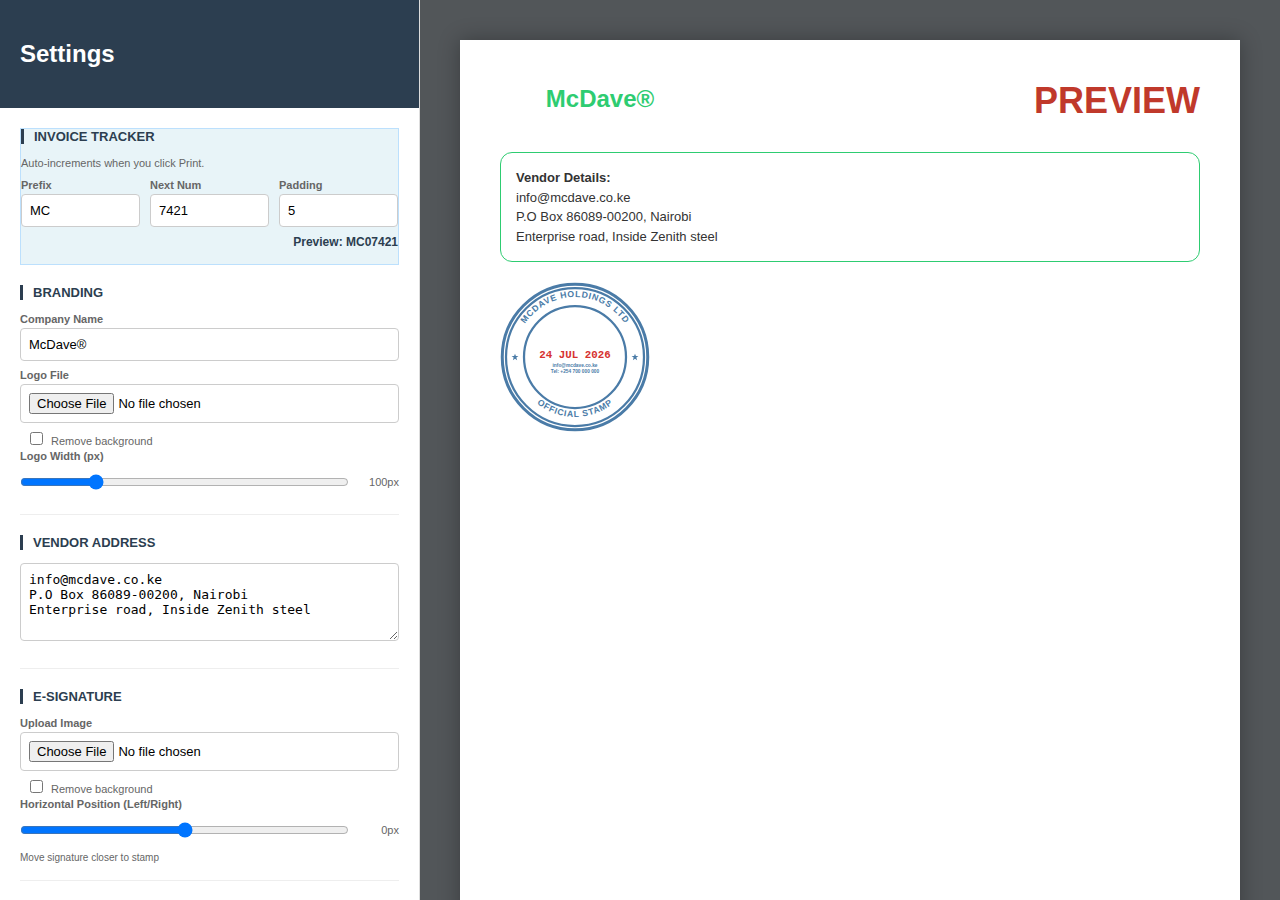
<file: index.html>
<!DOCTYPE html>
<html lang="en">

<head>
    <meta charset="UTF-8">
    <title>Invoice Settings</title>
    <link rel="shortcut icon" href="./assets/favicon/favicon.ico" type="image/x-icon">
    <link rel="icon" href="./assets/favicon/favicon.ico" type="image/x-icon">
    <link rel="stylesheet" href="style.css">
    <meta name="viewport" content="width=device-width, initial-scale=1.0">
    <script src="sweetalert.js"></script>
    <style>
        .checkbox-inline {
            display: inline-block;
            margin-left: 10px;
            font-size: 11px;
            font-weight: normal;
        }

        .checkbox-inline input {
            width: auto;
            margin: 0 5px 0 0;
        }
    </style>
</head>

<body>
    <div class="app-container">
        <aside class="sidebar">
            <div class="header">
                <h2>Settings</h2>
            </div>
            <div class="content">
                <form id="settingsForm">

                    <div class="section" style="background:#e8f4f8; border:1px solid #bce0fd;">
                        <h3>Invoice Tracker</h3>
                        <p style="font-size:11px; color:#666; margin-bottom:10px;">Auto-increments when you click Print.
                        </p>
                        <div class="row">
                            <div style="flex:1">
                                <label>Prefix</label>
                                <input type="text" id="trackPrefix">
                            </div>
                            <div style="flex:1">
                                <label>Next Num</label>
                                <input type="number" id="trackNum">
                            </div>
                            <div style="flex:1">
                                <label>Padding</label>
                                <input type="number" id="trackPad" min="1" max="6">
                            </div>
                        </div>
                        <div style="font-size:12px; font-weight:bold; color:var(--primary); text-align:right;">
                            Preview: <span id="trackPreview"></span>
                        </div>
                    </div>

                    <div class="section">
                        <h3>Branding</h3>
                        <label>Company Name</label>
                        <input type="text" id="brandName">

                        <label>Logo File</label>
                        <input type="file" id="logoInput" accept="image/*">
                        <label class="checkbox-inline">
                            <input type="checkbox" id="logoRemoveBg">
                            Remove background
                        </label>
                        <input type="hidden" id="logoBase64">

                        <label>Logo Width (px)</label>
                        <div class="slider-group">
                            <input type="range" id="logoWidth" min="50" max="300" step="10"
                                oninput="document.getElementById('widthDisp').innerText = this.value + 'px'">
                            <span class="slider-val" id="widthDisp">100px</span>
                        </div>
                    </div>

                    <div class="section">
                        <h3>Vendor Address</h3>
                        <textarea id="address" rows="4"></textarea>
                    </div>

                    <div class="section">
                        <h3>E-Signature</h3>
                        <label>Upload Image</label>
                        <input type="file" id="sigInput" accept="image/*">
                        <label class="checkbox-inline">
                            <input type="checkbox" id="sigRemoveBg">
                            Remove background
                        </label>
                        <input type="hidden" id="sigBase64">

                        <label>Horizontal Position (Left/Right)</label>
                        <div class="slider-group">
                            <input type="range" id="sigX" min="-100" max="100" step="5"
                                oninput="document.getElementById('sigXDisp').innerText = this.value + 'px'">
                            <span class="slider-val" id="sigXDisp">0px</span>
                        </div>
                        <small style="color:#666; font-size:10px;">Move signature closer to stamp</small>
                    </div>

                    <div class="section">
                        <h3>Colors</h3>
                        <div class="row">
                            <div><label>Outlines</label><input type="color" id="themeColor"></div>
                            <div><label>Title</label><input type="color" id="titleColor"></div>
                            <div><label>Text</label><input type="color" id="textColor"></div>
                        </div>
                    </div>

                    <div class="section">
                        <h3>Stamp Config</h3>
                        <div class="row">
                            <select id="stampShow">
                                <option value="true">Show Stamp</option>
                                <option value="false">Hide Stamp</option>
                            </select>
                            <select id="stampShape">
                                <option value="circle">Circle</option>
                                <option value="oval">Oval</option>
                            </select>
                        </div>
                        <input type="text" id="stampTop" placeholder="Top Text">
                        <input type="text" id="stampBottom" placeholder="Bottom Text">
                        <label>Email Address</label>
                        <input type="email" id="stampEmail">
                        <label>Telephone Number</label>
                        <input type="text" id="stampPhone">
                        <div class="row">
                            <div><label>Ink</label><input type="color" id="stampInk"></div>
                            <div><label>Date Ink</label><input type="color" id="stampDateInk"></div>
                        </div>
                    </div>

                    <button type="button" class="btn" onclick="saveSettingsForm()">Save & Go To Invoice</button>
                    <div style="text-align:center; font-size:12px; color:#555; margin-top:10px;">or</div>
                    <button type="button" class="btn"
                        style="background:#3498db; color:white; padding:12px 24px; margin-top:10px;"
                        onclick="window.location.href='quotation.html'">
                        → Go to Quotation Editor
                    </button>
                    <div style="text-align:center; font-size:12px; color:#555; margin-top:10px;">or</div>
                    <button type="button" class="btn"
                        style="background:#27ae60; color:white; padding:12px 24px; margin-top:10px;"
                        onclick="window.location.href='invoice.html'">
                        → Skip to Invoice Editor
                    </button>

                </form>
            </div>
        </aside>

        <main class="main-preview">
            <div class="paper" id="paper">
                <div class="pdf-header">
                    <div style="text-align:center; min-width: 200px;">
                        <img id="prevLogo" style="display:none; margin: 0 auto;">
                        <div id="prevBrand" class="brand-title"></div>
                    </div>
                    <div>
                        <h1 class="inv-title">PREVIEW</h1>
                    </div>
                </div>

                <div class="rounded-box">
                    <strong>Vendor Details:</strong><br>
                    <span id="prevAddress" style="white-space: pre-wrap;"></span>
                </div>

                <div class="totals-area">
                    <div class="auth-section">
                        <div class="stamp-wrap" id="prevStamp"></div>
                        <img id="prevSig" class="signature-img" style="display:none;">
                    </div>
                </div>
            </div>
        </main>
    </div>

    <script src="script.js"></script>
    <script type="module">
        const data = loadData();

        // Load UI
        document.getElementById('trackPrefix').value = data.tracker.prefix;
        document.getElementById('trackNum').value = data.tracker.currentNum;
        document.getElementById('trackPad').value = data.tracker.padding;

        document.getElementById('brandName').value = data.company.brandName;
        document.getElementById('address').value = data.company.address;
        document.getElementById('logoBase64').value = data.company.logo;
        document.getElementById('logoWidth').value = data.company.logoWidth || 100;
        document.getElementById('widthDisp').innerText = (data.company.logoWidth || 100) + 'px';

        document.getElementById('sigBase64').value = data.company.signature || "";
        document.getElementById('sigX').value = data.company.signatureX || 0;
        document.getElementById('sigXDisp').innerText = (data.company.signatureX || 0) + 'px';

        document.getElementById('themeColor').value = data.visuals.themeColor;
        document.getElementById('titleColor').value = data.visuals.titleColor;
        document.getElementById('textColor').value = data.visuals.textColor;

        document.getElementById('stampShow').value = data.stamp.show;
        document.getElementById('stampTop').value = data.stamp.top;
        document.getElementById('stampBottom').value = data.stamp.bottom;
        document.getElementById('stampEmail').value = data.stamp.email || "";
        document.getElementById('stampPhone').value = data.stamp.phone;
        document.getElementById('stampInk').value = data.stamp.ink;
        document.getElementById('stampDateInk').value = data.stamp.dateInk;
        document.getElementById('stampShape').value = data.stamp.shape;

        updatePreview();

        // Listeners
        document.querySelectorAll('input:not([type="file"]), textarea, select').forEach(i => i.addEventListener('input', updatePreview));

        // Logo upload with background removal option
        document.getElementById('logoInput').addEventListener('change', async function () {
            const removeBg = document.getElementById('logoRemoveBg').checked;
            await handleImageUpload(this, (base64) => {
                document.getElementById('logoBase64').value = base64;
                updatePreview();
            }, removeBg);
        });

        // Signature upload with background removal option
        document.getElementById('sigInput').addEventListener('change', async function () {
            const removeBg = document.getElementById('sigRemoveBg').checked;
            await handleImageUpload(this, (base64) => {
                document.getElementById('sigBase64').value = base64;
                updatePreview();
            }, removeBg);
        });

        function updatePreview() {
            // Update Tracker
            const prefix = document.getElementById('trackPrefix').value;
            const num = document.getElementById('trackNum').value;
            const pad = document.getElementById('trackPad').value;
            document.getElementById('trackPreview').innerText = prefix + num.toString().padStart(pad, '0');

            // Apply Colors
            const root = document.documentElement;
            root.style.setProperty('--theme-col', document.getElementById('themeColor').value);
            root.style.setProperty('--title-col', document.getElementById('titleColor').value);
            root.style.setProperty('--txt-col', document.getElementById('textColor').value);

            // Update Content
            document.getElementById('prevBrand').textContent = document.getElementById('brandName').value;
            document.getElementById('prevAddress').textContent = document.getElementById('address').value;

            const logo = document.getElementById('prevLogo');
            const logoData = document.getElementById('logoBase64').value;
            const logoW = document.getElementById('logoWidth').value;
            if (logoData) { logo.src = logoData; logo.style.display = 'block'; logo.style.width = logoW + 'px'; }

            const sig = document.getElementById('prevSig');
            const sigData = document.getElementById('sigBase64').value;
            const sigX = document.getElementById('sigX').value;

            if (sigData) {
                sig.src = sigData;
                sig.style.display = 'block';
                sig.style.transform = `translateX(${sigX}px)`;
            } else {
                sig.style.display = 'none';
            }

            // Update Stamp
            const stampConfig = {
                show: document.getElementById('stampShow').value,
                top: document.getElementById('stampTop').value,
                bottom: document.getElementById('stampBottom').value,
                email: document.getElementById('stampEmail').value,
                phone: document.getElementById('stampPhone').value,
                ink: document.getElementById('stampInk').value,
                dateInk: document.getElementById('stampDateInk').value,
                shape: document.getElementById('stampShape').value
            };
            document.getElementById('prevStamp').innerHTML = getStampSVG(stampConfig, new Date());
        }

        window.saveSettingsForm = function () {
            const current = {
                company: {
                    brandName: document.getElementById('brandName').value,
                    address: document.getElementById('address').value,
                    logo: document.getElementById('logoBase64').value,
                    logoWidth: document.getElementById('logoWidth').value,
                    signature: document.getElementById('sigBase64').value,
                    signatureX: document.getElementById('sigX').value
                },
                visuals: {
                    themeColor: document.getElementById('themeColor').value,
                    titleColor: document.getElementById('titleColor').value,
                    textColor: document.getElementById('textColor').value
                },
                stamp: {
                    show: document.getElementById('stampShow').value,
                    top: document.getElementById('stampTop').value,
                    bottom: document.getElementById('stampBottom').value,
                    email: document.getElementById('stampEmail').value,
                    phone: document.getElementById('stampPhone').value,
                    ink: document.getElementById('stampInk').value,
                    dateInk: document.getElementById('stampDateInk').value,
                    shape: document.getElementById('stampShape').value
                },
                tracker: {
                    prefix: document.getElementById('trackPrefix').value,
                    currentNum: parseInt(document.getElementById('trackNum').value),
                    padding: parseInt(document.getElementById('trackPad').value)
                }
            };
            saveAndRedirect(current);
        }
    </script>
</body>

</html>
</file>
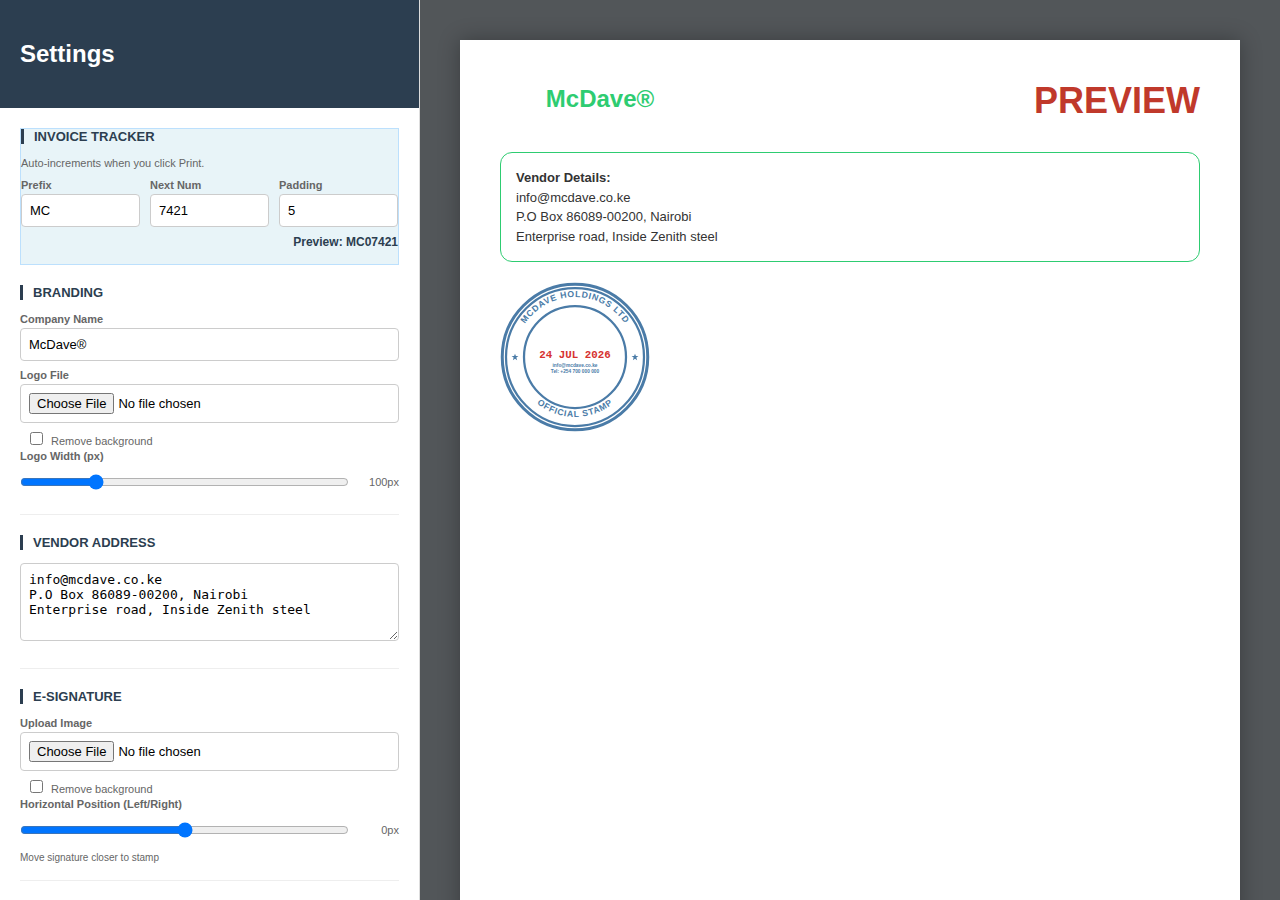
<file: invoice.html>
<!DOCTYPE html>
<html lang="en">
<head>
    <meta charset="UTF-8">
    <title>Invoicer</title>
    <link rel="stylesheet" href="style.css">
    <script src="html2canvas.min.js"></script>
    <script src="jspdf.umd.min.js"></script>
    <script src="sweetalert.js"></script>
    <style>
        @media print {
            body * {
                visibility: hidden;
            }
            .paper, .paper * {
                visibility: visible;
            }
            .paper {
                position: absolute;
                left: 0;
                top: 0;
                width: 210mm;
                height: 297mm;
                margin: 0;
                box-shadow: none;
            }
        }
    </style>
</head>
<body>
    <div class="app-container">
        <aside class="sidebar">
            <div class="header">
                <h2>Invoice Editor</h2>
                <a href="index.html" class="btn-secondary" style="text-decoration:none; font-size:12px;">Settings</a>
            </div>
            <div class="content">
                
                <div class="section">
                    <h3>Metadata</h3>
                    <div class="row">
                        <div><label>Inv No</label><input type="text" id="invNo" readonly style="background:#f0f0f0; color:#555;"></div>
                        <div><label>Date</label><input type="date" id="invDate"></div>
                    </div>
                    <div class="row">
                        <div><label>Account No</label><input type="text" id="accNo"></div>
                        <div><label>Vendor PIN</label><input type="text" id="pinNo" value="P051332355X"></div>
                    </div>
                </div>

                <div class="section">
                    <h3>Client Details</h3>
                    <textarea id="buyer" rows="3" placeholder="Client Name & Address"></textarea>
                    <div class="row">
                        <div><label>Client PIN</label><input type="text" id="buyerPin"></div>
                    </div>
                </div>

                <div class="section">
                    <h3>References & Terms</h3>
                    <div class="row">
                        <div><label>P.O No</label><input type="text" id="poNo" value="Verbal"></div>
                        <div><label>D.N No</label><input type="text" id="dnNo"></div>
                    </div>
                    <div class="row">
                         <div><label>Terms</label><input type="text" id="terms" value="Due on receipt"></div>
                         <div><label>Due Date</label><input type="date" id="dueDate"></div>
                    </div>
                </div>

                <div class="section">
                    <h3>Items</h3>
                    <div style="margin-bottom:10px;">
                        <label>VAT Mode (Input)</label>
                        <select id="vatMode" onchange="render()">
                            <option value="exclusive">Tax Exclusive (Rate = Pre-Tax)</option>
                            <option value="inclusive">Tax Inclusive (Rate = Post-Tax)</option>
                        </select>
                    </div>
                    <div id="itemsList"></div>
                    <button type="button" class="btn-secondary" onclick="addItem()">+ Add Item</button>
                </div>

                <div class="section">
                    <h3>Footer</h3>
                    <input type="text" id="footerText" placeholder="Control Code / Footer Note">
                </div>
                
                <div class="btn-group">
                    <button class="btn" style="flex:1; background:#e67e22;" onclick="handlePDF()">Download PDF</button>
                    <button class="btn" style="flex:1;" onclick="handlePrint()">Print</button>
                </div>
                <div style="text-align:center; margin-top:5px; font-size:11px; color:#666;">
                    Both actions will increment Invoice #
                </div>
            </div>
        </aside>

        <main class="main-preview">
            <div class="paper" id="invoicePaper">
                <div class="pdf-header">
                    <div style="text-align:center; min-width: 200px;">
                        <img id="logo" style="display:none; margin: 0 auto;">
                        <div id="brand" class="brand-title"></div>
                    </div>
                    <div style="text-align:right">
                        <h1 class="inv-title">INVOICE</h1>
                        <table style="float:right; font-size:13px; margin-top:10px;">
                            <tr><td style="padding:2px 10px 2px 0;">Invoice Date:</td><td id="p_date"></td></tr>
                            <tr><td style="padding:2px 10px 2px 0;">Invoice No:</td><td id="p_no"></td></tr>
                            <tr><td style="padding:2px 10px 2px 0;">Account No:</td><td id="p_acc"></td></tr>
                            <tr><td style="padding:2px 10px 2px 0;">PIN NO:</td><td id="p_vendorPin"></td></tr>
                        </table>
                    </div>
                </div>

                <div style="display:flex; gap:20px; margin-bottom:20px;">
                    <div class="rounded-box" style="flex:1">
                        <span id="p_address" style="white-space: pre-wrap;"></span>
                    </div>
                    <div class="rounded-box" style="flex:1">
                        <span style="font-style:italic;">Invoice To:</span><br>
                        <span id="p_buyer" style="white-space: pre-wrap;"></span>
                        <div style="position:absolute; bottom:15px; width:90%; display:flex; justify-content:space-between;">
                             <span>Cust PIN:</span><span id="p_clientPin"></span>
                        </div>
                    </div>
                </div>

                <div style="display:flex; justify-content:space-between; margin-bottom:20px; font-size:13px;">
                    <div>
                        <span style="display:inline-block; width:70px;">Terms:</span><span id="p_terms"></span><br>
                        <span style="display:inline-block; width:70px; margin-top:5px;">Due Date:</span><span id="p_due"></span>
                    </div>
                    <div>
                        <span style="display:inline-block; width:60px;">P.O No:</span><span id="p_po"></span><br>
                        <span style="display:inline-block; width:60px; margin-top:5px;">D.N No:</span><span id="p_dn"></span>
                    </div>
                </div>

                <table class="inv-table">
                    <thead>
                        <tr><th width="40%">Description</th><th width="10%" class="text-right">Qty</th><th width="10%" class="text-right">U/M</th><th width="20%" class="text-right">Rate (Net)</th><th width="20%" class="text-right">Amount (Net)</th></tr>
                    </thead>
                    <tbody id="p_tbody"></tbody>
                </table>

                <div class="totals-area">
                    <div class="auth-section">
                        <div class="stamp-wrap" id="p_stamp"></div>
                        <img id="p_sig" class="signature-img" style="display:none">
                    </div>
                    
                    <div style="width:45%; text-align:right; font-size:13px;">
                        <table style="width:100%; border-collapse:collapse;">
                            <tr><td style="padding:5px; border-bottom:1px solid var(--theme-col);">Subtotal (Excl)</td><td id="p_sub" style="padding:5px; border-bottom:1px solid var(--theme-col);">0.00</td></tr>
                            <tr><td style="padding:5px; border-bottom:1px solid var(--theme-col);">VAT (16%)</td><td id="p_vat" style="padding:5px; border-bottom:1px solid var(--theme-col);">0.00</td></tr>
                            <tr><td style="padding:5px; font-weight:bold;">Total</td><td id="p_total" style="padding:5px; font-weight:bold;">0.00</td></tr>
                        </table>
                        <div class="balance-box">
                             <span style="margin-right:10px;">Balance Due</span> <span id="p_balance">KES 0.00</span>
                        </div>
                    </div>
                </div>

                <div class="footer-text" id="p_footer"></div>
            </div>
        </main>
    </div>

    <script src="script.js"></script>
    <script>
        checkInit();
        const settings = loadData();
        
        // --- 1. APPLY VISUALS ---
        const root = document.documentElement;
        root.style.setProperty('--theme-col', settings.visuals.themeColor);
        root.style.setProperty('--title-col', settings.visuals.titleColor);
        root.style.setProperty('--txt-col', settings.visuals.textColor);

        document.getElementById('brand').textContent = settings.company.brandName;
        document.getElementById('p_address').textContent = settings.company.address;
        
        document.getElementById('invNo').value = getInvoiceNumberString(settings);

        if(settings.company.logo) {
            const l = document.getElementById('logo');
            l.src = settings.company.logo;
            l.style.display = 'block';
            l.style.width = (settings.company.logoWidth || 100) + 'px';
        }

        if(settings.company.signature) {
            const s = document.getElementById('p_sig');
            s.src = settings.company.signature;
            s.style.display = 'block';
            
            // APPLY SAVED OFFSET
            const xOffset = settings.company.signatureX || 0;
            s.style.transform = `translateX(${xOffset}px)`;
        }

        // --- 2. INIT STATE ---
        document.getElementById('invDate').valueAsDate = new Date();
        document.getElementById('dueDate').valueAsDate = new Date();
        let items = [{desc: "", qty: 1, um: "Pcs", price: 0}];

        // --- 3. VALIDATION ---
        function validateInvoice() {
            const buyer = document.getElementById('buyer').value.trim();
            const hasItems = items.some(item => item.desc.trim() !== '' && parseFloat(item.price) > 0);
            
            if (!buyer) {
                if (typeof Swal !== 'undefined') {
                    Swal.fire({
                        title: 'Missing Client Details',
                        text: 'Please enter client name and address',
                        icon: 'warning',
                        confirmButtonText: 'OK',
                        confirmButtonColor: '#e67e22'
                    });
                } else {
                    Swal.fire({title: 'Missing Client Details', text: 'Please enter client name and address', icon: 'warning'});
                }
                return false;
            }
            
            if (!hasItems) {
                if (typeof Swal !== 'undefined') {
                    Swal.fire({
                        title: 'No Items Added',
                        text: 'Please add at least one item with description and price',
                        icon: 'warning',
                        confirmButtonText: 'OK',
                        confirmButtonColor: '#e67e22'
                    });
                } else {
                    Swal.fire({title: 'No Items Added', text: 'Please add at least one item with description and price', icon: 'warning'});
                }
                return false;
            }
            
            return true;
        }

        // --- 4. ACTIONS ---
        function finalizeInvoice() {
            const nextNum = incrementInvoiceNumber();
            document.getElementById('invNo').value = nextNum;
            render();
        }

        function handlePrint() {
            if (!validateInvoice()) return;
            
            const invNum = document.getElementById('invNo').value;
            
            if (typeof Swal !== 'undefined') {
                Swal.fire({
                    title: 'Ready to Print',
                    text: `Invoice ${invNum} will be finalized and the number will increment`,
                    icon: 'info',
                    showCancelButton: true,
                    confirmButtonText: 'Print Now',
                    cancelButtonText: 'Cancel',
                    confirmButtonColor: '#2ecc71'
                }).then((result) => {
                    if (result.isConfirmed) {
                        const originalTitle = document.title;
                        document.title = invNum;
                        window.print();
                        document.title = originalTitle;
                        finalizeInvoice();
                        
                        Swal.fire({
                            title: 'Invoice Finalized!',
                            text: `Invoice number incremented. Next invoice: ${document.getElementById('invNo').value}`,
                            icon: 'success',
                            timer: 2000,
                            showConfirmButton: false
                        });
                    }
                });
            } else {
                const originalTitle = document.title;
                document.title = invNum;
                window.print();
                document.title = originalTitle;
                finalizeInvoice();
            }
        }

        function handlePDF() {
            if (!validateInvoice()) return;
            
            const invNum = document.getElementById('invNo').value;
            
            if (typeof Swal !== 'undefined') {
                Swal.fire({
                    title: 'Generating PDF...',
                    text: 'Please wait while we create your invoice',
                    allowOutsideClick: false,
                    allowEscapeKey: false,
                    didOpen: () => {
                        Swal.showLoading();
                    }
                });
            }
            
            const { jsPDF } = window.jspdf;
            const pdf = new jsPDF('p', 'mm', 'a4');
            const invoicePaper = document.getElementById('invoicePaper');

            html2canvas(invoicePaper, { scale: 2 }).then((canvas) => {
                const imgData = canvas.toDataURL('image/png');
                const imgProps = pdf.getImageProperties(imgData);
                const pdfWidth = pdf.internal.pageSize.getWidth();
                const pdfHeight = (imgProps.height * pdfWidth) / imgProps.width;
                pdf.addImage(imgData, 'PNG', 0, 0, pdfWidth, pdfHeight);
                pdf.save(`${invNum}.pdf`);
                
                finalizeInvoice();
                
                if (typeof Swal !== 'undefined') {
                    Swal.fire({
                        title: 'PDF Downloaded!',
                        text: `Invoice ${invNum} saved. Next invoice: ${document.getElementById('invNo').value}`,
                        icon: 'success',
                        confirmButtonText: 'OK',
                        confirmButtonColor: '#2ecc71'
                    });
                }
            }).catch((error) => {
                console.error('PDF generation error:', error);
                if (typeof Swal !== 'undefined') {
                    Swal.fire({
                        title: 'PDF Generation Failed',
                        text: 'There was an error creating the PDF. Please try again.',
                        icon: 'error',
                        confirmButtonText: 'OK'
                    });
                } else {
                    Swal.fire({
                        title: 'PDF Generation Failed',
                        text: 'There was an error creating the PDF. Please try again.',
                        icon: 'error',
                        confirmButtonText: 'OK'
                    });
                }
            });
        }
   
        // --- 5. RENDER FUNCTION ---
        function render() {
            document.getElementById('p_no').textContent = document.getElementById('invNo').value;
            document.getElementById('p_date').textContent = new Date(document.getElementById('invDate').value).toLocaleDateString('en-GB');
            document.getElementById('p_acc').textContent = document.getElementById('accNo').value;
            document.getElementById('p_vendorPin').textContent = document.getElementById('pinNo').value;
            
            document.getElementById('p_buyer').textContent = document.getElementById('buyer').value;
            document.getElementById('p_clientPin').textContent = document.getElementById('buyerPin').value;
            document.getElementById('p_terms').textContent = document.getElementById('terms').value;
            document.getElementById('p_po').textContent = document.getElementById('poNo').value;
            document.getElementById('p_dn').textContent = document.getElementById('dnNo').value;
            document.getElementById('p_footer').textContent = document.getElementById('footerText').value;
            
            const dueD = document.getElementById('dueDate').valueAsDate;
            document.getElementById('p_due').textContent = dueD ? dueD.toLocaleDateString('en-GB') : '';

            const tbody = document.getElementById('p_tbody');
            tbody.innerHTML = '';
            const isInclusive = document.getElementById('vatMode').value === 'inclusive';
            
            let mathSubtotal = 0;
            let mathVat = 0;
            let mathTotal = 0;

            items.forEach((item) => {
                let displayRate = item.price;
                let lineTotal = 0;
                if (isInclusive) {
                    displayRate = item.price / 1.16;
                    lineTotal = displayRate * item.qty;
                } else {
                    lineTotal = item.price * item.qty;
                }
                mathSubtotal += lineTotal;
                
                tbody.innerHTML += `
                <tr>
                    <td>${item.desc}</td>
                    <td class="text-right">${item.qty}</td>
                    <td class="text-right">${item.um}</td>
                    <td class="text-right">${displayRate.toLocaleString(undefined, {minimumFractionDigits:2, maximumFractionDigits:2})}</td>
                    <td class="text-right">${lineTotal.toLocaleString(undefined, {minimumFractionDigits:2, maximumFractionDigits:2})}</td>
                </tr>`;
            });

            mathVat = mathSubtotal * 0.16;
            mathTotal = mathSubtotal + mathVat;

            for(let i=items.length; i<5; i++) tbody.innerHTML += `<tr><td style="height:30px;"></td><td></td><td></td><td></td><td></td></tr>`;

            const fmt = n => "KES " + n.toLocaleString(undefined, {minimumFractionDigits: 2, maximumFractionDigits: 2});
            document.getElementById('p_sub').textContent = fmt(mathSubtotal);
            document.getElementById('p_vat').textContent = fmt(mathVat);
            document.getElementById('p_total').textContent = fmt(mathTotal);
            document.getElementById('p_balance').textContent = fmt(mathTotal);

            document.getElementById('p_stamp').innerHTML = getStampSVG(settings.stamp, document.getElementById('invDate').value);
        }

        // --- 6. EDITOR HELPERS ---
        function renderEditor() {
            const list = document.getElementById('itemsList');
            list.innerHTML = '';
            items.forEach((item, i) => {
                const div = document.createElement('div');
                div.className = 'row';
                div.style.background = '#f9f9f9'; div.style.padding='5px'; div.style.marginBottom='5px';
                div.innerHTML = `
                    <div style="flex:3"><input type="text" value="${item.desc}" oninput="items[${i}].desc=this.value; render()" placeholder="Desc"></div>
                    <div style="flex:1"><input type="number" value="${item.qty}" oninput="items[${i}].qty=this.value; render()" placeholder="Qty"></div>
                    <div style="flex:1"><input type="text" value="${item.um}" oninput="items[${i}].um=this.value; render()" placeholder="U/M"></div>
                    <div style="flex:2"><input type="number" value="${item.price}" oninput="items[${i}].price=this.value; render()" placeholder="Rate"></div>
                    <button class="btn-danger" onclick="items.splice(${i},1); renderEditor(); render()" style="width:auto; height:36px; margin-top:0;">x</button>
                `;
                list.appendChild(div);
            });
        }
        
        window.addItem = () => { items.push({desc:"", qty:1, um:"Pcs", price:0}); renderEditor(); render(); }
        document.querySelectorAll('input, textarea').forEach(el => el.addEventListener('input', render));
        renderEditor();
        render();
    </script>
</body>
</html>
</file>
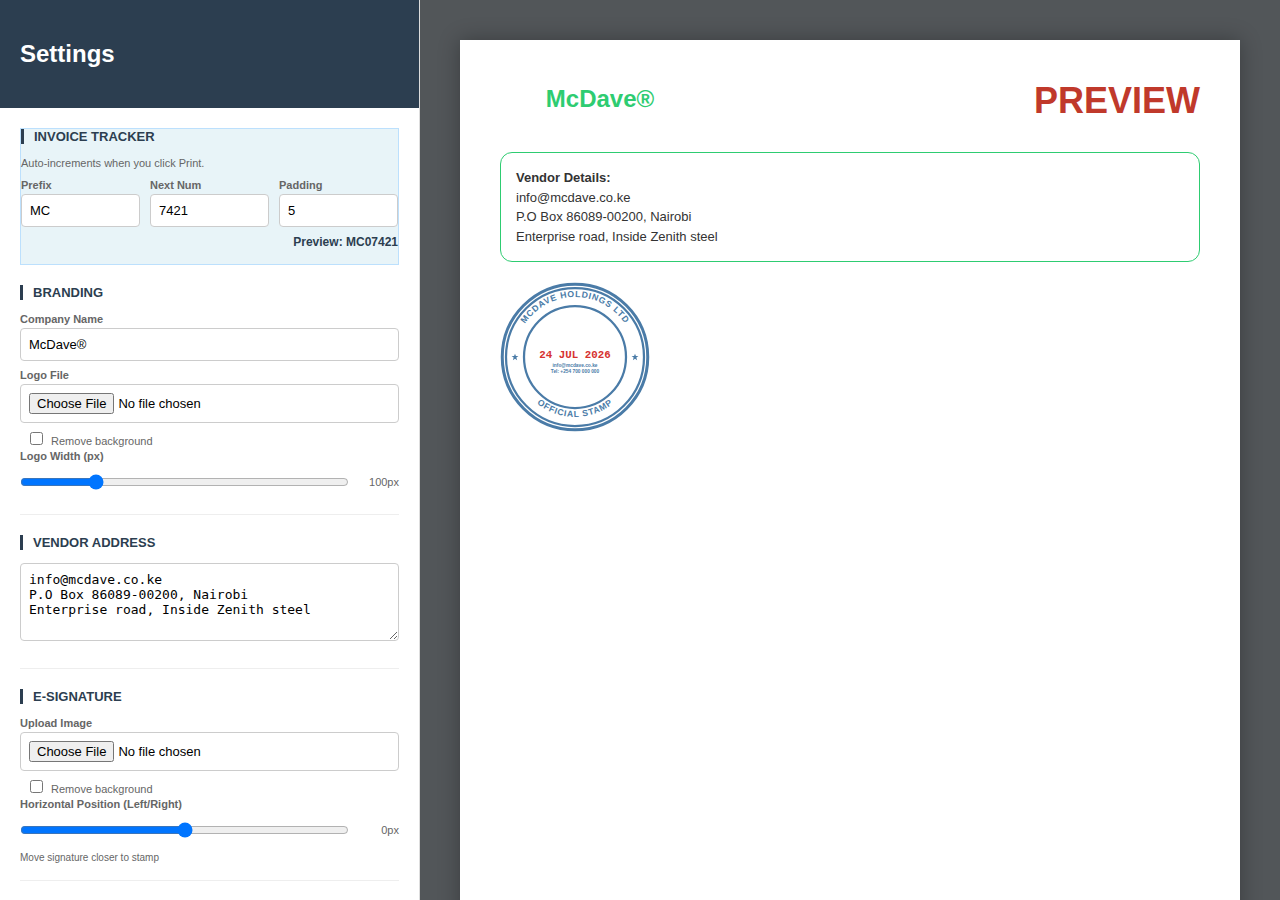
<file: quotation.html>
<!DOCTYPE html>
<html lang="en">
<head>
    <meta charset="UTF-8">
    <title>Quotation Editor</title>
    <link rel="shortcut icon" href="./assets/favicon/favicon.ico" type="image/x-icon">
    <link rel="icon" href="./assets/favicon/favicon.ico" type="image/x-icon">
    <link rel="stylesheet" href="style.css">
    <script src="html2canvas.min.js"></script>
    <script src="jspdf.umd.min.js"></script>
    <script src="sweetalert.js"></script>
    <style>
        @media print {
            body * { visibility: hidden; }
            .paper, .paper * { visibility: visible; }
            .paper {
                position: absolute;
                left: 0; top: 0;
                width: 210mm; height: 297mm;
                margin: 0; box-shadow: none;
            }
        }
    </style>
</head>
<body>
    <div class="app-container">
        <aside class="sidebar">
            <div class="header">
                <h2>Quotation Editor</h2>
                <a href="index.html" class="btn-secondary" style="text-decoration:none; font-size:12px;">Settings</a>
            </div>
            <div class="content">

                <div class="section">
                    <h3>Metadata</h3>
                    <div class="row">
                        <div><label>Quotation No</label><input type="text" id="quoNo" readonly style="background:#f0f0f0; color:#555;"></div>
                        <div><label>Date</label><input type="date" id="quoDate"></div>
                    </div>
                    <div class="row">
                        <div><label>Account No</label><input type="text" id="accNo"></div>
                        <div><label>Vendor PIN</label><input type="text" id="pinNo" value="P051332355X"></div>
                    </div>
                </div>

                <div class="section">
                    <h3>Client Details</h3>
                    <textarea id="buyer" rows="3" placeholder="Client Name & Address"></textarea>
                    <div class="row">
                        <div><label>Client PIN</label><input type="text" id="buyerPin"></div>
                    </div>
                </div>

                <div class="section">
                    <h3>References & Validity</h3>
                    <div class="row">
                        <div><label>Customer Ref / P.O</label><input type="text" id="poNo" value="Verbal"></div>
                        <div><label>Valid Until</label><input type="date" id="validUntil"></div>
                    </div>
                    <div class="row">
                        <div><label>Terms</label><input type="text" id="terms" value="Valid for 30 days from date of issue"></div>
                    </div>
                </div>

                <div class="section">
                    <h3>Items</h3>
                    <div style="margin-bottom:10px;">
                        <label>VAT Mode (Input)</label>
                        <select id="vatMode" onchange="render()">
                            <option value="exclusive">Tax Exclusive (Rate = Pre-Tax)</option>
                            <option value="inclusive">Tax Inclusive (Rate = Post-Tax)</option>
                        </select>
                    </div>
                    <div id="itemsList"></div>
                    <button type="button" class="btn-secondary" onclick="addItem()">+ Add Item</button>
                </div>

                <div class="section">
                    <h3>Footer Note</h3>
                    <input type="text" id="footerText" placeholder="Quotation notes / validity reminder">
                </div>

                <div class="btn-group">
                    <button class="btn" style="flex:1; background:#e67e22;" onclick="handlePDF()">Download PDF</button>
                    <button class="btn" style="flex:1;" onclick="handlePrint()">Print</button>
                </div>
                <div style="text-align:center; margin-top:5px; font-size:11px; color:#666;">
                    Both actions will increment Quotation #
                </div>
            </div>
        </aside>

        <main class="main-preview">
            <div class="paper" id="invoicePaper">
                <div class="pdf-header">
                    <div style="text-align:center; min-width: 200px;">
                        <img id="logo" style="display:none; margin: 0 auto;">
                        <div id="brand" class="brand-title"></div>
                    </div>
                    <div style="text-align:right">
                        <h1 class="inv-title">QUOTATION</h1>
                        <table style="float:right; font-size:13px; margin-top:10px;">
                            <tr><td style="padding:2px 10px 2px 0;">Date:</td><td id="p_date"></td></tr>
                            <tr><td style="padding:2px 10px 2px 0;">Quotation No:</td><td id="p_no"></td></tr>
                            <tr><td style="padding:2px 10px 2px 0;">Account No:</td><td id="p_acc"></td></tr>
                            <tr><td style="padding:2px 10px 2px 0;">PIN NO:</td><td id="p_vendorPin"></td></tr>
                        </table>
                    </div>
                </div>

                <div style="display:flex; gap:20px; margin-bottom:20px;">
                    <div class="rounded-box" style="flex:1">
                        <span id="p_address" style="white-space: pre-wrap;"></span>
                    </div>
                    <div class="rounded-box" style="flex:1">
                        <span style="font-style:italic;">Quotation To:</span><br>
                        <span id="p_buyer" style="white-space: pre-wrap;"></span>
                        <div style="position:absolute; bottom:15px; width:90%; display:flex; justify-content:space-between;">
                            <span>Cust PIN:</span><span id="p_clientPin"></span>
                        </div>
                    </div>
                </div>

                <div style="display:flex; justify-content:space-between; margin-bottom:20px; font-size:13px;">
                    <div>
                        <span style="display:inline-block; width:90px;">Terms:</span><span id="p_terms"></span><br>
                        <span style="display:inline-block; width:90px; margin-top:5px;">Valid Until:</span><span id="p_valid"></span>
                    </div>
                    <div>
                        <span style="display:inline-block; width:90px;">Ref / P.O:</span><span id="p_po"></span>
                    </div>
                </div>

                <table class="inv-table">
                    <thead>
                        <tr>
                            <th width="40%">Description</th>
                            <th width="10%" class="text-right">Qty</th>
                            <th width="10%" class="text-right">U/M</th>
                            <th width="20%" class="text-right">Rate (Net)</th>
                            <th width="20%" class="text-right">Amount (Net)</th>
                        </tr>
                    </thead>
                    <tbody id="p_tbody"></tbody>
                </table>

                <div class="totals-area">
                    <div class="auth-section">
                        <div class="stamp-wrap" id="p_stamp"></div>
                        <img id="p_sig" class="signature-img" style="display:none">
                    </div>

                    <div style="width:45%; text-align:right; font-size:13px;">
                        <table style="width:100%; border-collapse:collapse;">
                            <tr>
                                <td style="padding:5px; border-bottom:1px solid var(--theme-col);">Subtotal (Excl)</td>
                                <td id="p_sub" style="padding:5px; border-bottom:1px solid var(--theme-col);">0.00</td>
                            </tr>
                            <tr>
                                <td style="padding:5px; border-bottom:1px solid var(--theme-col);">VAT (16%)</td>
                                <td id="p_vat" style="padding:5px; border-bottom:1px solid var(--theme-col);">0.00</td>
                            </tr>
                            <tr>
                                <td style="padding:5px; font-weight:bold;">Quoted Total</td>
                                <td id="p_total" style="padding:5px; font-weight:bold;">0.00</td>
                            </tr>
                        </table>
                        <div class="balance-box">
                            <span style="margin-right:10px;">Total Amount Quoted</span>
                            <span id="p_balance">KES 0.00</span>
                        </div>
                    </div>
                </div>

                <div class="footer-text" id="p_footer"></div>
            </div>
        </main>
    </div>

    <script src="script-quotation.js"></script>
    <script>
        checkInit();
        const settings = loadData();

        // --- 1. APPLY VISUALS ---
        const root = document.documentElement;
        root.style.setProperty('--theme-col', settings.visuals.themeColor);
        root.style.setProperty('--title-col', settings.visuals.titleColor);
        root.style.setProperty('--txt-col', settings.visuals.textColor);

        document.getElementById('brand').textContent = settings.company.brandName;
        document.getElementById('p_address').textContent = settings.company.address;

        document.getElementById('quoNo').value = getQuotationNumberString(settings);

        if (settings.company.logo) {
            const l = document.getElementById('logo');
            l.src = settings.company.logo;
            l.style.display = 'block';
            l.style.width = (settings.company.logoWidth || 100) + 'px';
        }

        if (settings.company.signature) {
            const s = document.getElementById('p_sig');
            s.src = settings.company.signature;
            s.style.display = 'block';
            const xOffset = settings.company.signatureX || 0;
            s.style.transform = `translateX(${xOffset}px)`;
        }

        // --- 2. INIT STATE ---
        document.getElementById('quoDate').valueAsDate = new Date();
        const thirtyDaysLater = new Date();
        thirtyDaysLater.setDate(thirtyDaysLater.getDate() + 30);
        document.getElementById('validUntil').valueAsDate = thirtyDaysLater;

        let items = [{ desc: "", qty: 1, um: "Pcs", price: 0 }];

        // --- 3. EVENT LISTENERS ---
        document.querySelectorAll('input, textarea').forEach(el => el.addEventListener('input', render));
        
        renderEditor();
        render();
    </script>
</body>
</html>
</file>
<file: style.css>
:root {
    --primary: #2c3e50;
    --bg: #eef1f5;
    --sidebar-width: 420px;
}
* { box-sizing: border-box; }
body { font-family: 'Segoe UI', sans-serif; margin: 0; background: var(--bg); min-height: 100vh; }

.app-container { display: flex; height: 100vh; overflow: hidden; }

/* SIDEBAR */
.sidebar { 
    width: var(--sidebar-width); 
    background: white; 
    border-right: 1px solid #ddd; 
    display: flex; 
    flex-direction: column; 
    z-index: 10; 
    overflow-y: auto; 
}

.header { padding: 20px; background: var(--primary); color: white; display: flex; justify-content: space-between; align-items: center; }
.content { padding: 20px; padding-bottom: 100px; }
.section { margin-bottom: 20px; background: #fff; border-bottom: 1px solid #eee; padding-bottom: 15px; }
.section h3 { color: var(--primary); font-size: 13px; text-transform: uppercase; border-left: 3px solid var(--primary); padding-left: 10px; margin-top: 0; }

/* INPUTS */
label { display: block; font-size: 11px; font-weight: 600; color: #666; margin-bottom: 3px; }
input, textarea, select { width: 100%; padding: 8px; border: 1px solid #ccc; border-radius: 4px; margin-bottom: 8px; font-size: 13px;}
.row { display: flex; gap: 10px; }
.slider-group { display: flex; align-items: center; gap: 10px; }
.slider-group input { flex: 1; margin: 0; }
.slider-val { font-size: 11px; width: 40px; text-align: right; color: #666; }

/* BUTTONS */
.btn { background: var(--primary); color: white; border: none; padding: 10px; border-radius: 4px; cursor: pointer; width: 100%; margin-top: 10px;}
.btn:hover { background: #34495e; }
.btn-secondary { background: #fff; color: var(--primary); border: 1px solid var(--primary); padding: 5px 10px; cursor: pointer; border-radius: 4px; }
.btn-danger { background: #e74c3c; color: white; border: none; padding: 5px 10px; border-radius: 4px; cursor: pointer; }
.btn-group { display: flex; gap: 10px; margin-top: 20px; }

/* PREVIEW AREA */
.main-preview { 
    flex: 1; 
    background: #525659; 
    padding: 40px; 
    overflow-y: auto; 
    display: flex; 
    justify-content: center; 
}

/* INVOICE PAPER */
.paper {
    background: white; width: 210mm; min-height: 297mm; padding: 40px;
    box-shadow: 0 0 20px rgba(0,0,0,0.3); position: relative;
    color: var(--txt-col, #333);
    overflow: hidden; 
}

/* LAYOUT ELEMENTS */
.pdf-header { display: flex; justify-content: space-between; margin-bottom: 30px; }
.brand-title { font-size: 24px; font-weight: bold; color: var(--theme-col); margin-top:5px; text-align: center;}
.inv-title { font-size: 36px; font-weight: bold; color: var(--title-col); text-align: right; margin: 0; text-transform: uppercase;}

.rounded-box {
    border: 1px solid var(--theme-col); border-radius: 12px; padding: 15px;
    font-size: 13px; line-height: 1.5; min-height: 110px; position: relative;
}

/* TABLE STYLES */
table.inv-table { 
    width: 100%; border-collapse: collapse; margin-bottom: 20px; font-size: 13px; 
    border: 1px solid var(--theme-col); 
}
table.inv-table th { 
    background: transparent; color: var(--txt-col); 
    border-bottom: 1px solid var(--theme-col); border-right: 1px solid var(--theme-col); 
    padding: 8px; text-align: left; font-weight: normal; 
}
table.inv-table td { border-bottom: 1px solid #eee; border-right: 1px solid var(--theme-col); padding: 8px; }
table.inv-table tr:last-child td { border-bottom: none; }
table.inv-table td:last-child, table.inv-table th:last-child { border-right: none; }
.text-right { text-align: right; }

/* TOTALS & FOOTER */
.totals-area { display: flex; justify-content: space-between; margin-top: 20px; }

/* NEW AUTH SECTION STYLES */
.auth-section { 
    display: flex; 
    align-items: center; 
    position: relative; /* Allows overlapping */
    height: 150px;
    width: 300px; 
}
.stamp-wrap { 
    width: 150px; 
    height: 150px; 
    position: relative;
    z-index: 10;
}
.signature-img { 
    max-height: 100px; 
    max-width: 180px; 
    display: block; 
    position: relative;
    z-index: 5; /* Sit slightly behind stamp or atop based on pref */
    /* KEY BLENDING MODES */
    mix-blend-mode: multiply; 
}

.balance-box { border: 1px solid var(--theme-col); border-radius: 6px; padding: 8px 15px; font-weight: bold; display: inline-block; margin-top: 5px; }

.footer-text { position: absolute; bottom: 30px; left: 0; right: 0; text-align: center; font-size: 10px; color: #777; padding: 0 40px;}

/* --- STRICT SINGLE PAGE PRINT FIX --- */
@media print {
    @page { 
        margin: 0; 
        size: A4 portrait;
    }
    
    html, body {
        width: 210mm;
        /* Force height to be slightly less than full A4 to prevent overflow */
        height: 296mm !important; 
        background: white;
        margin: 0 !important;
        padding: 0 !important;
        overflow: hidden !important; 
    }

    .app-container {
        display: block !important;
        height: 296mm !important;
        overflow: hidden !important;
    }

    .sidebar, .header, .btn-group { 
        display: none !important; 
    }

    .main-preview { 
        padding: 0 !important; 
        margin: 0 !important; 
        background: white; 
        display: block !important; 
        height: 296mm !important;
        width: 210mm !important;
        overflow: hidden !important;
    }

    .paper { 
        box-shadow: none !important; 
        margin: 0 !important; 
        border: none !important;
        width: 100% !important; 
        height: 296mm !important;
        padding: 15mm !important; 
        page-break-after: avoid !important;
        page-break-inside: avoid !important;
    }

    * { 
        -webkit-print-color-adjust: exact !important; 
        print-color-adjust: exact !important; 
    }
}
</file>
